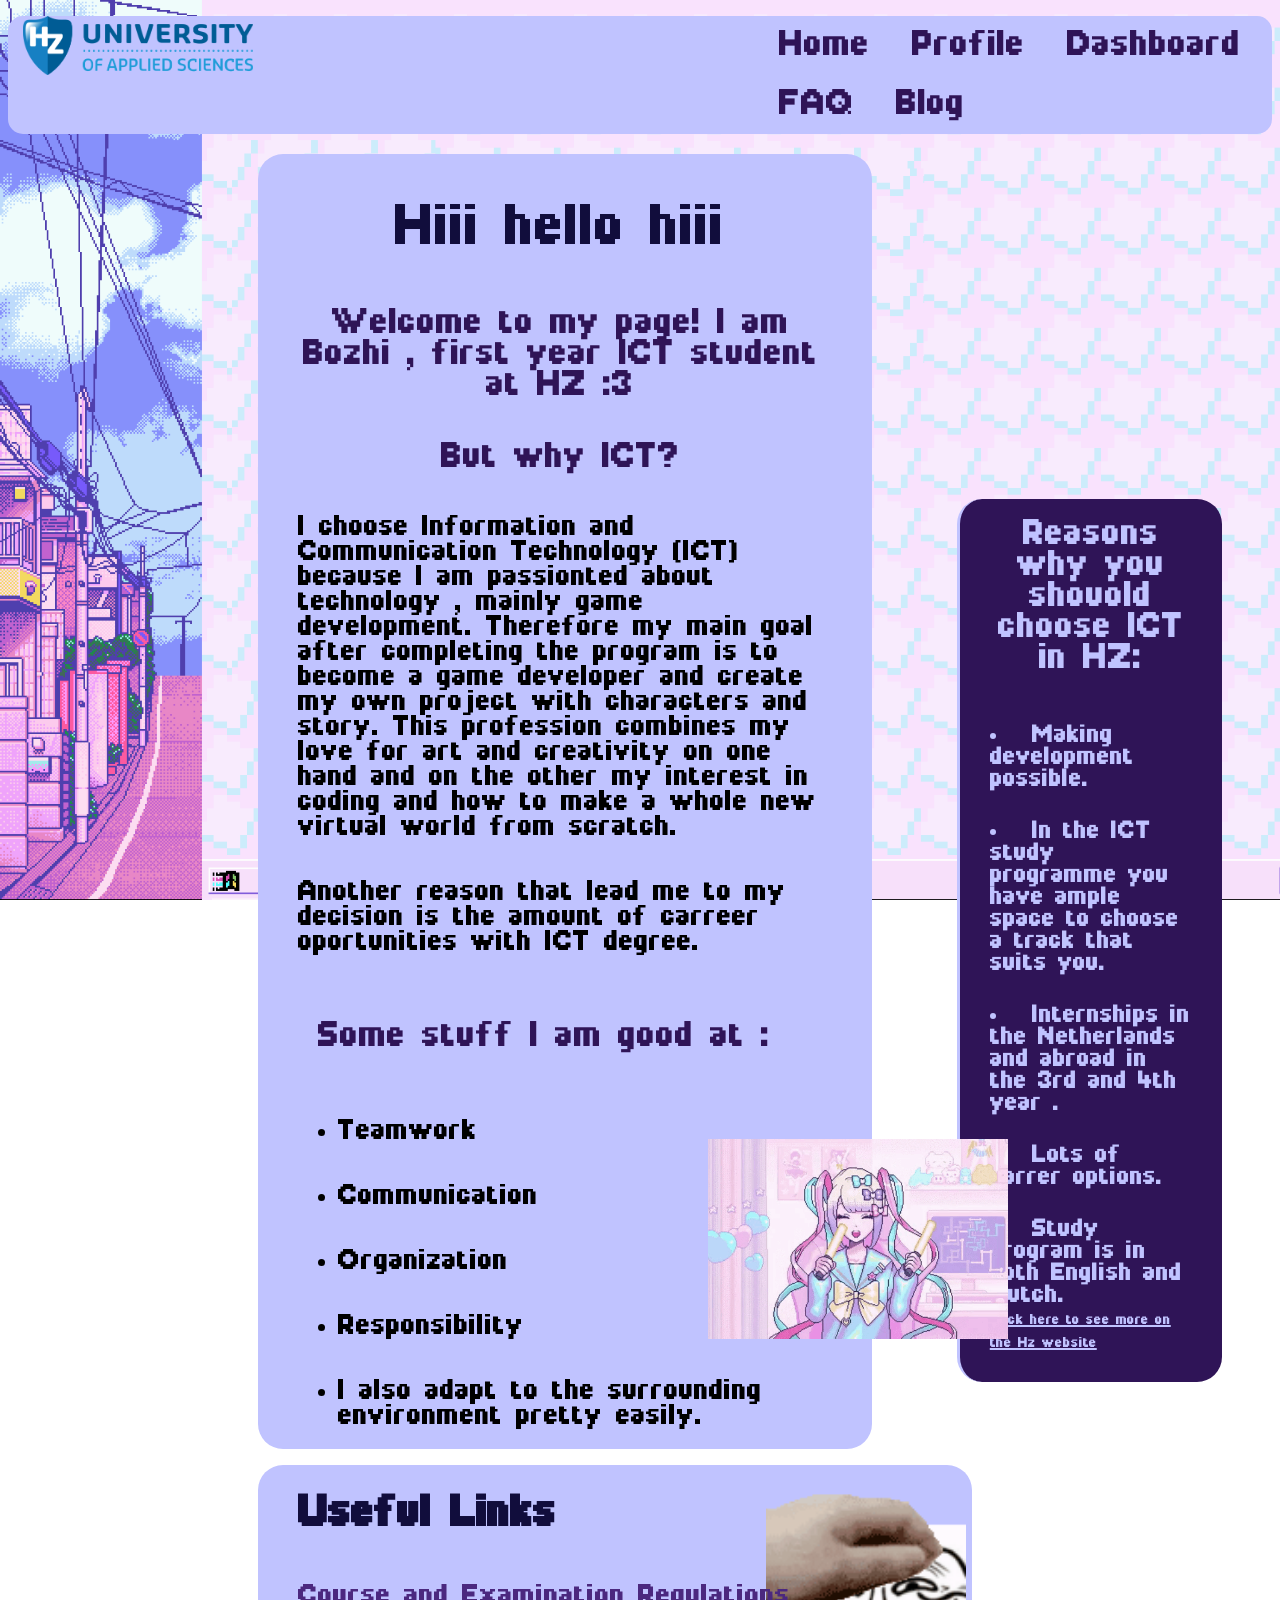
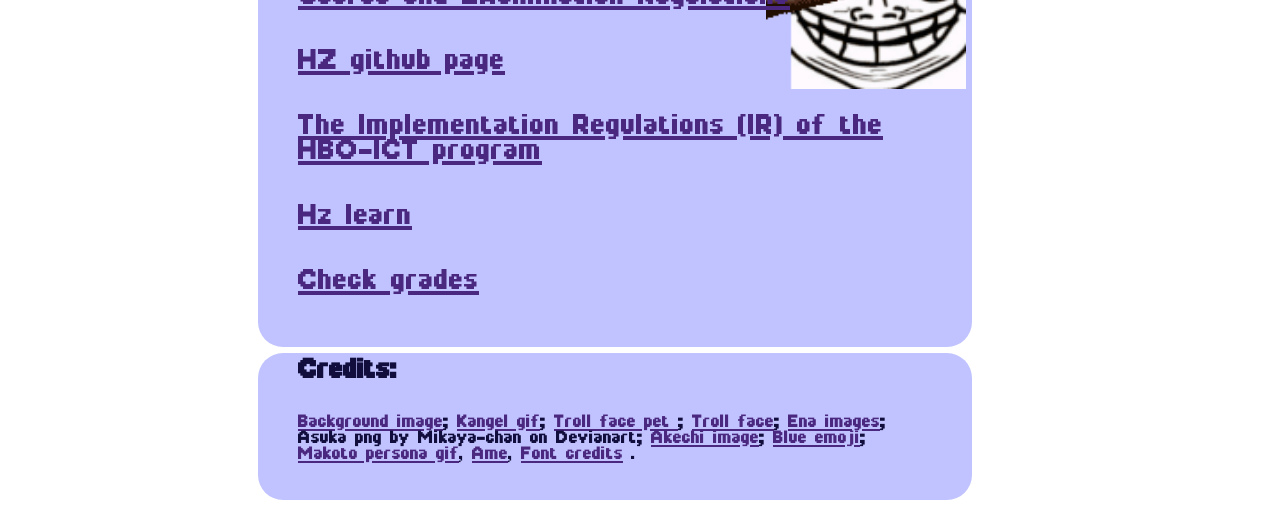
<file: index.html>
<!DOCTYPE html>
<html lang="en">

<head>
    <meta charset="UTF-8">
    <meta name="viewport" content="width=device-width, initial-scale=1.0">
    <title>Welcome</title>
    <link rel="stylesheet" href="css_files/style.css">
    <style>
        body {
             background-image: url(images/background.png);
            background-repeat: no-repeat;
            background-attachment: fixed;
            background-size: cover;
        }
    </style>
</head>

<header>
     <nav class="navbar">
        <ul class="menu">
            <li>
                <div class="logo">
                    <img src="images/hz-university-of-applied-sciences.png" width="230px" alt="HZ logo">
                </div>
            </li>
            <li><a href="index.html">Home</a></li>
            <li><a href="profile.html">Profile</a></li>
            <li><a href="dashboard.html">Dashboard</a></li>
            <li> <a href="faq.html">FAQ</a></li>
            <li><a href="blog.html">Blog</a></li>
        </ul>
    </header>
<body>
    <div class="info">
        <h1>Hiii hello hiii</h1>
        <h2>Welcome to my page! I am Bozhi , first year ICT student at HZ :3 </h2>
        <h2>But why ICT?</h2>
        <p>I choose Information and Communication Technology (ICT) because I am passionted about technology , mainly game development.
            Therefore my main goal after completing the program is to become a game developer and create my own project with characters and story.
            This profession combines my love for art and creativity on one hand and on the other my interest in coding and how to make a whole new virtual world from scratch.
        </p>
        <p>Another reason that lead me to my decision is the amount of carreer oportunities with ICT degree. </p>
        <h4>Some stuff I am good at :</h4>
        <ul class="skills">
            <li>Teamwork</li>
            <li>Communication</li>
            <li>Organization</li>
            <li>Responsibility</li>
            <li>I also adapt to the surrounding environment pretty easily.</li>
        </ul>
        </h2>
    </div>
    <footer class="ict">
        <h3>Reasons why you shouold choose ICT in HZ:</h3>
        <li>Making development possible.</li>
        <li>In the ICT study programme you have ample space to choose a track that suits you. </li>
        <li>Internships in the Netherlands and  abroad in the 3rd and 4th year .</li>
        <li>Lots of carrer options.</li>
        <li>Study program is in both English and Dutch.</li>
        <a href="https://hz.nl/en/study-programmes/it">Click here to see more on the Hz website</a>
       

    </footer>
      </div>
      <a class="troll" href="troll.html">
        <img src="images/troll-face-pet.gif" width="200px" height="200px" alt="Trollface">  
      </a>
      <div class="kangel">
        <img src="images/kangel.gif" width="300px" height="200px" alt="Kangel">
        </div>

      </body>
      <aside class="useful">
            <h2>Useful Links</h2>
            <p><a class=".links" href="https://oer.hz.nl/9b1081fb-c060-4091-bb2b-ae39ccf8456a" target="_blank">
                    Course and Examination Regulations</a>
            </p>
            <p><a href="https://github.com/HZ-HBO-ICT" target="_blank">HZ github page</a>
            </p>
            <p><a  href="https://oer.hz.nl/93eee6aa-2bc1-454c-a56a-f8b56c62ba9f"
                    target="_blank">The Implementation Regulations (IR) of the HBO-ICT program</a>
                </li>
            <p><a  href="https://learn.hz.nl/my/" target="_blank">Hz learn</a></li>
            <p><a  href="https://hz.osiris-student.nl/voortgang" target="_blank">Check
                    grades</a>
            </p>
        </aside>
        <footer class="credit">
            <h2>Credits:</h2>
            <p>
            <a href="https://whysoserious.jp/needy/en/">Background image</a>;
            <a href="https://tenor.com/view/needy-girl-overdose-needy-streamer-overload-kangel-penlight-cheering-gif-25746870">Kangel gif</a>;
            <a href="https://tenor.com/view/troll-face-pet-gif-20022379">Troll face pet </a>;
            <a href="https://tenor.com/view/troll-face-meme-gif-9230757576246399628">Troll face</a>;
            <a href="https://www.sega.com/">Ena images</a>;
            Asuka png by Mikaya-chan on Devianart;
            <a href="https://atlus.com/">Akechi image</a>;
            <a href="https://bluemoji.io/emoji/fountains-of-tears">Blue emoji</a>; 
            <a href="https://tenor.com/view/persona-5-five-royal-p5r-gif-10517532707493031533">Makoto persona gif</a>,
            <a href="https://tenor.com/view/kangel-needy-streamer-overload-om-gkawaii-angel-high-drugged-gif-24956464">Ame</a>, <a href="https://creativecommons.org/licenses/by-sa/4.0/deed.en">Font credits</a> .
            </div>
        </footer>

</html>
</file>
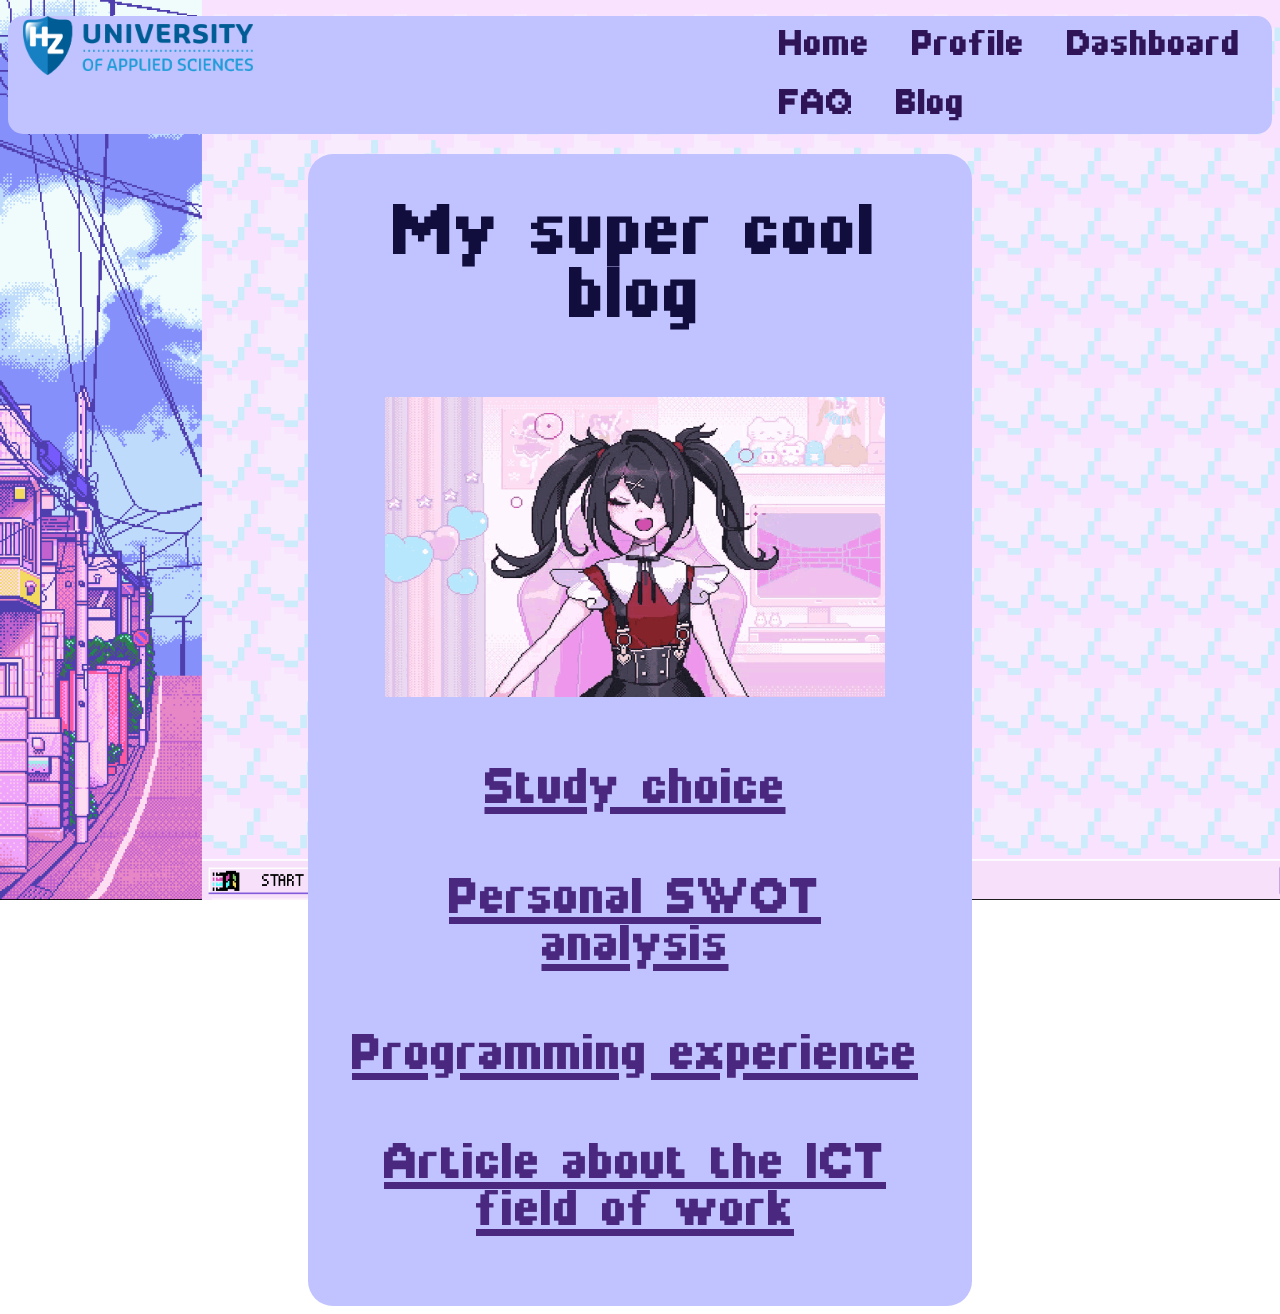
<file: blog.html>
<!DOCTYPE html>
<html lang="en">

<head>
    <meta charset="UTF-8">
    <meta name="viewport" content="width=device-width, initial-scale=1.0">
    <title>Blog</title>
    <link rel="stylesheet" href="css_files/blogstyle.css">
    <style>
        body {
            background-image: url(images/background.png);
            background-repeat: no-repeat;
            background-attachment: fixed;
            background-size: cover;
        }
    </style>
</head>
<header>
    <nav class="navbar">
        <ul class="menu">
            <li>
                <div class="logo">
                    <img src="images/hz-university-of-applied-sciences.png" width="230px" alt="HZ logo">
                </div>
            </li>
            <li><a href="index.html">Home</a></li>
            <li><a href="profile.html">Profile</a></li>
            <li><a href="dashboard.html">Dashboard</a></li>
            <li> <a href="faq.html">FAQ</a></li>
            <li><a href="blog.html">Blog</a></li>
        </ul>
</header>

</html>

<body>
    <div class="blog">
        <h1>My super cool blog </h1>
         <img src="images/ame.gif" width="500px" height="300px" alt="Ame gif">
        <section class="blogone">
            <article>
                <h2><a href="blog_post/studychoice.html">Study choice </a></h2>
            </article>
            <article>
                <h2><a href="blog_post/swot.html">Personal SWOT analysis </a></h2>
            </article>
            <article>
                <h2><a href="blog_post/programing.html">Programming experience</a></h2>
            </article>
            <article>
                <h2><a href="blog_post/article.html">Article about the ICT field of work</a></h2>
            </article>
        
            </section>
    </div>
</body>
</file>
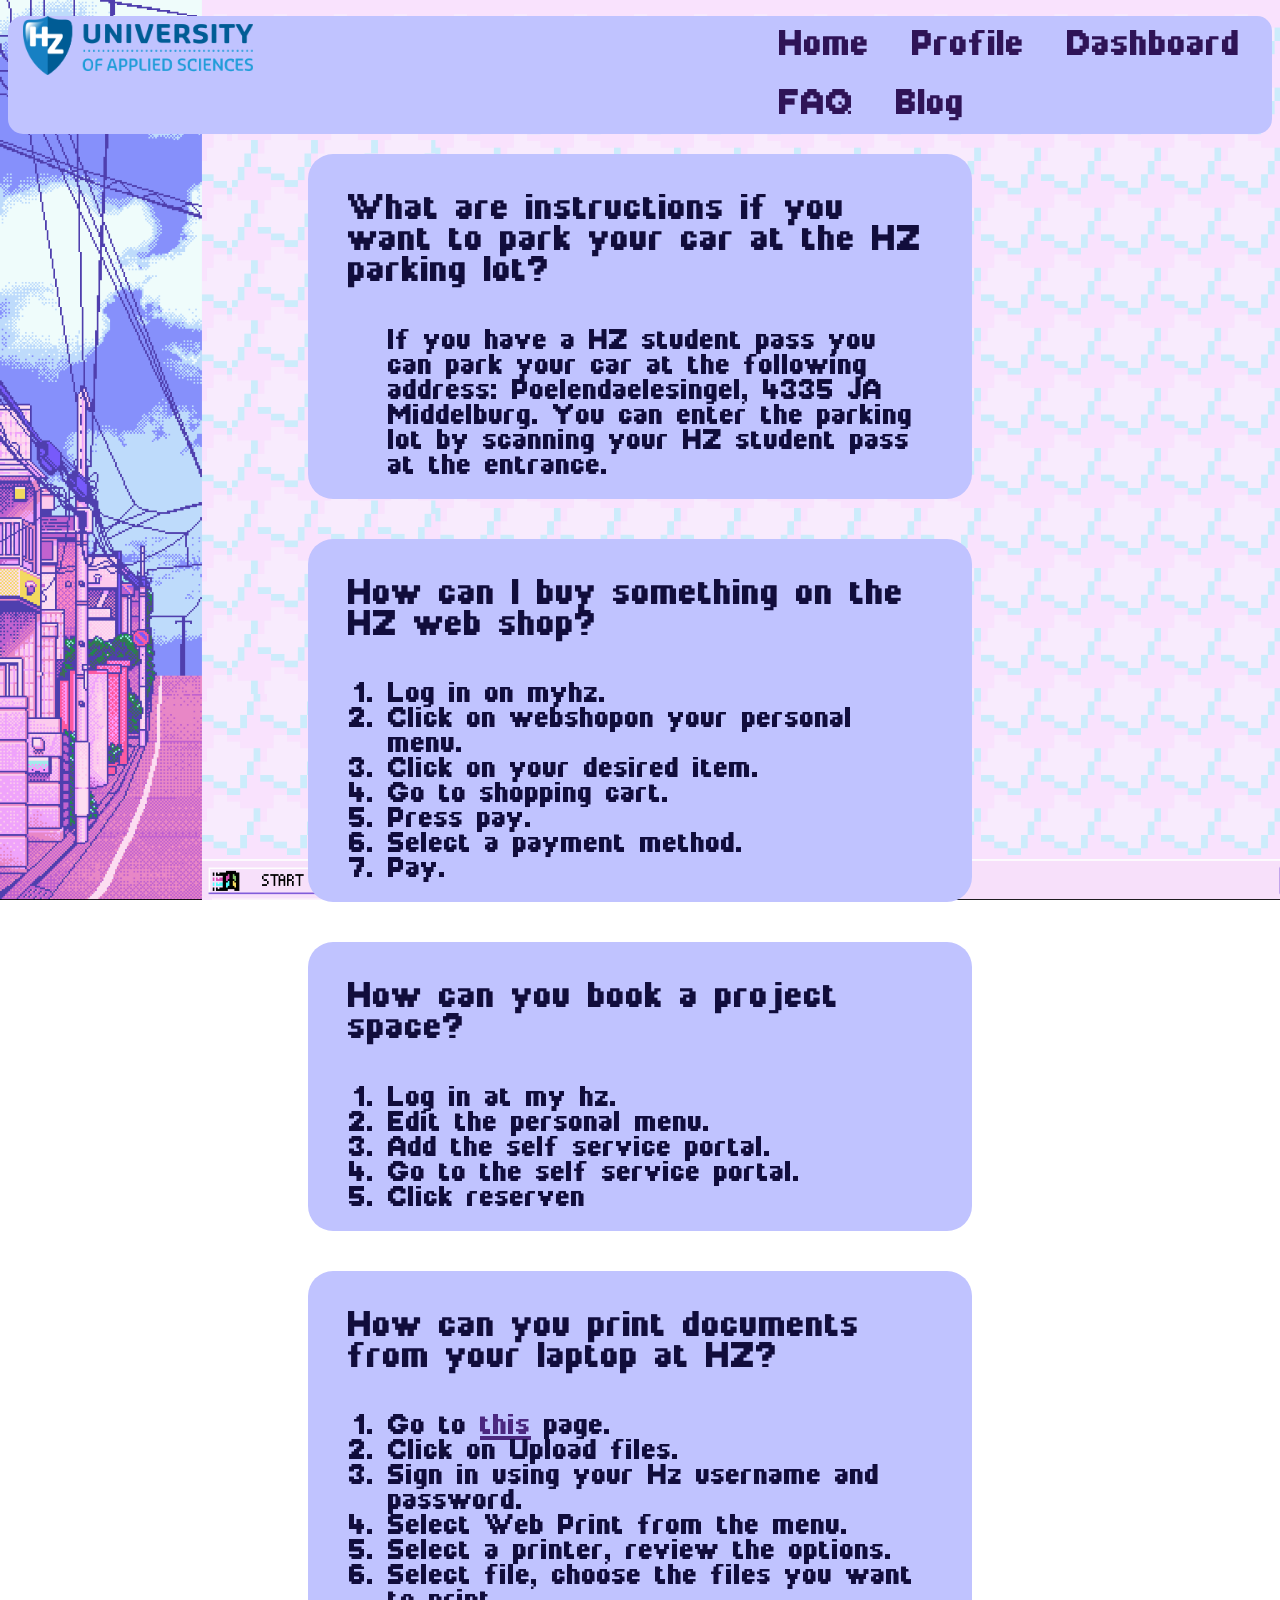
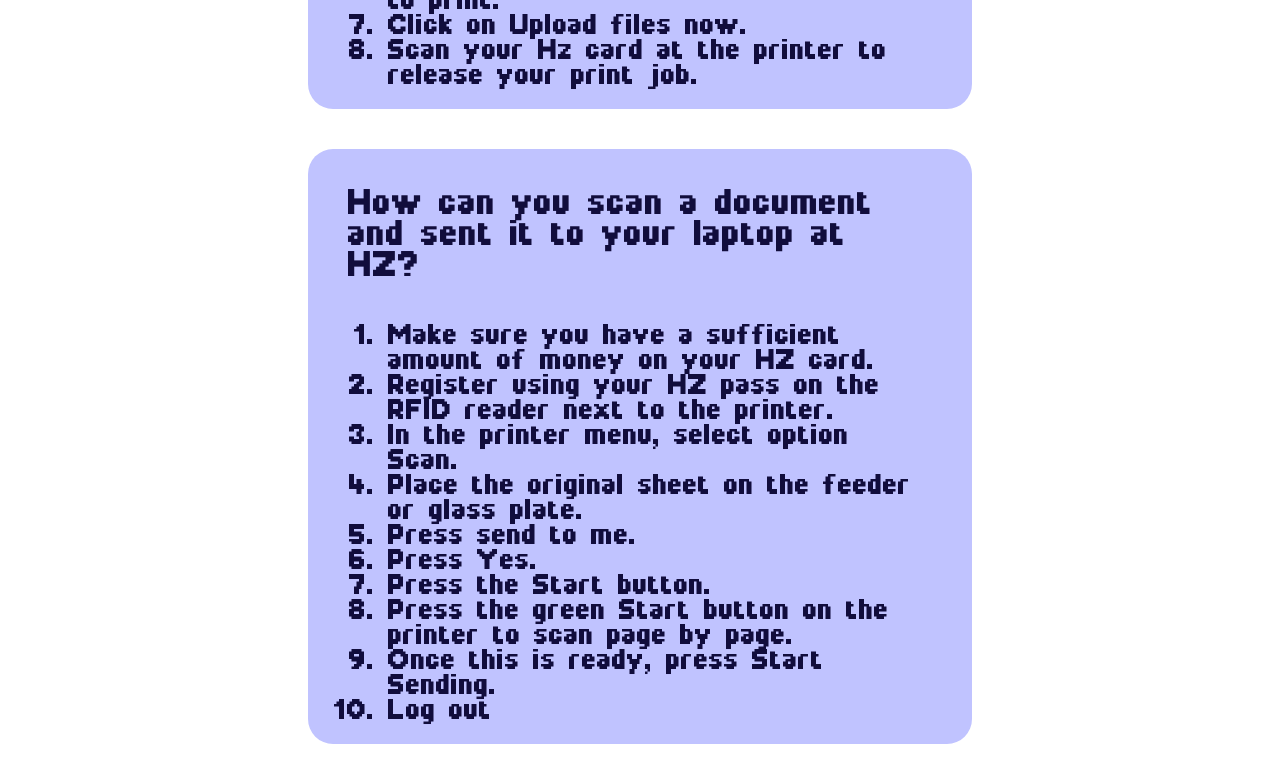
<file: faq.html>
<!DOCTYPE html>
<html lang="en">

<head>
    <meta charset="UTF-8">
    <meta name="viewport" content="width=device-width, initial-scale=1.0">
    <title>Faq</title>
    <link rel="stylesheet" href="css_files/style.css">
    <style>
        body {
            background-image: url(images/background.png);
            background-repeat: no-repeat;
            background-attachment: fixed;
            background-size: cover;
        }
    </style>
</head>
<header>
    <nav class="navbar">
        <ul class="menu">
            <li>
                <div class="logo">
                    <img src="images/hz-university-of-applied-sciences.png" width="230px" alt="Hz logo">
                </div>
            </li>
            <li><a href="index.html">Home</a></li>
            <li><a href="profile.html">Profile</a></li>
            <li><a href="dashboard.html">Dashboard</a></li>
            <li> <a href="faq.html">FAQ</a></li>
            <li><a href="blog.html">Blog</a></li>
            </div>
        </ul>


</header>

<body>
    </section>
    <!-- Question 1 -->
    <section class="faq">
        <h2 class="Question_Title">What are instructions if you want to park your car at the HZ parking lot?</h2>
        <ul >
            <li>If you have a HZ student pass you can park your car at the following address: Poelendaelesingel, 4335 JA Middelburg. You can enter the parking lot by scanning your HZ student pass at the entrance.</li>
        </ul>
    </section>
<section class="faq">
        <h2 class="Question_Title">How can I buy something on the HZ web shop?</h2>
        <ol >
            <li>Log in on myhz.</li>
            <li>Click on webshopon your personal menu.</li> 
            <li>Click on your desired item.</li> 
            <li>Go to shopping cart.</li> 
            <li>Press pay.</li> 
            <li>Select a payment method.</li>
            <li>Pay.</li>
        </ol>
    </section>
<!-- Question 3 -->
    <section class="faq">
        <h2 class="Question_Title">How can you book a project space?</h2>
        <ol >
            <li>Log in at my hz.</li>
            <li>Edit the personal menu.</li>
            <li>Add the self service portal.</li>
            <li>Go to the self service portal.</li>
            <li>Click reserven</li>
        </ol>
    </section>
<!-- Question 4 -->
    <section class="faq">
        <h2 class="Question_Title">How can you print documents from your laptop at HZ?</h2>
        <ol>
            <li>Go to <a href="https://hz.mynetpay.nl/Login">this</a> page.</li>
            <li>Click on Upload files.</li>
            <li>Sign in using your Hz username and password.</li>
            <li>Select Web Print from the menu.</li>
            <li>Select a printer, review the options.</li>
            <li>Select file, choose the files you want to print.</li>
            <li>Click on Upload files now.</li>
            <li>Scan your Hz card at the printer to release your print job.</li>
        </ol>
        
    </section>
    <!--Question 5-->
    <section class="faq">
        <h2 >How can you scan a document and sent it to your laptop at HZ?</h2>
        <ol>
            <li>Make sure you have a sufficient amount of money on your HZ card.</li>
            <li>Register using your HZ pass on the RFID reader next to the printer.</li>
            <li>In the printer menu, select option Scan.</li>
            <li>Place the original sheet on the feeder or glass plate.</li>
            <li>Press send to me.</li>
            <li>Press Yes.</li>
            <li>Press the Start button.</li>
            <li>Press the green Start button on the printer to scan page by page. </li>
            <li>Once this is ready, press Start Sending.</li>
            <li>Log out</li>
        </ol>

    </section>
</body>

</html>
</file>
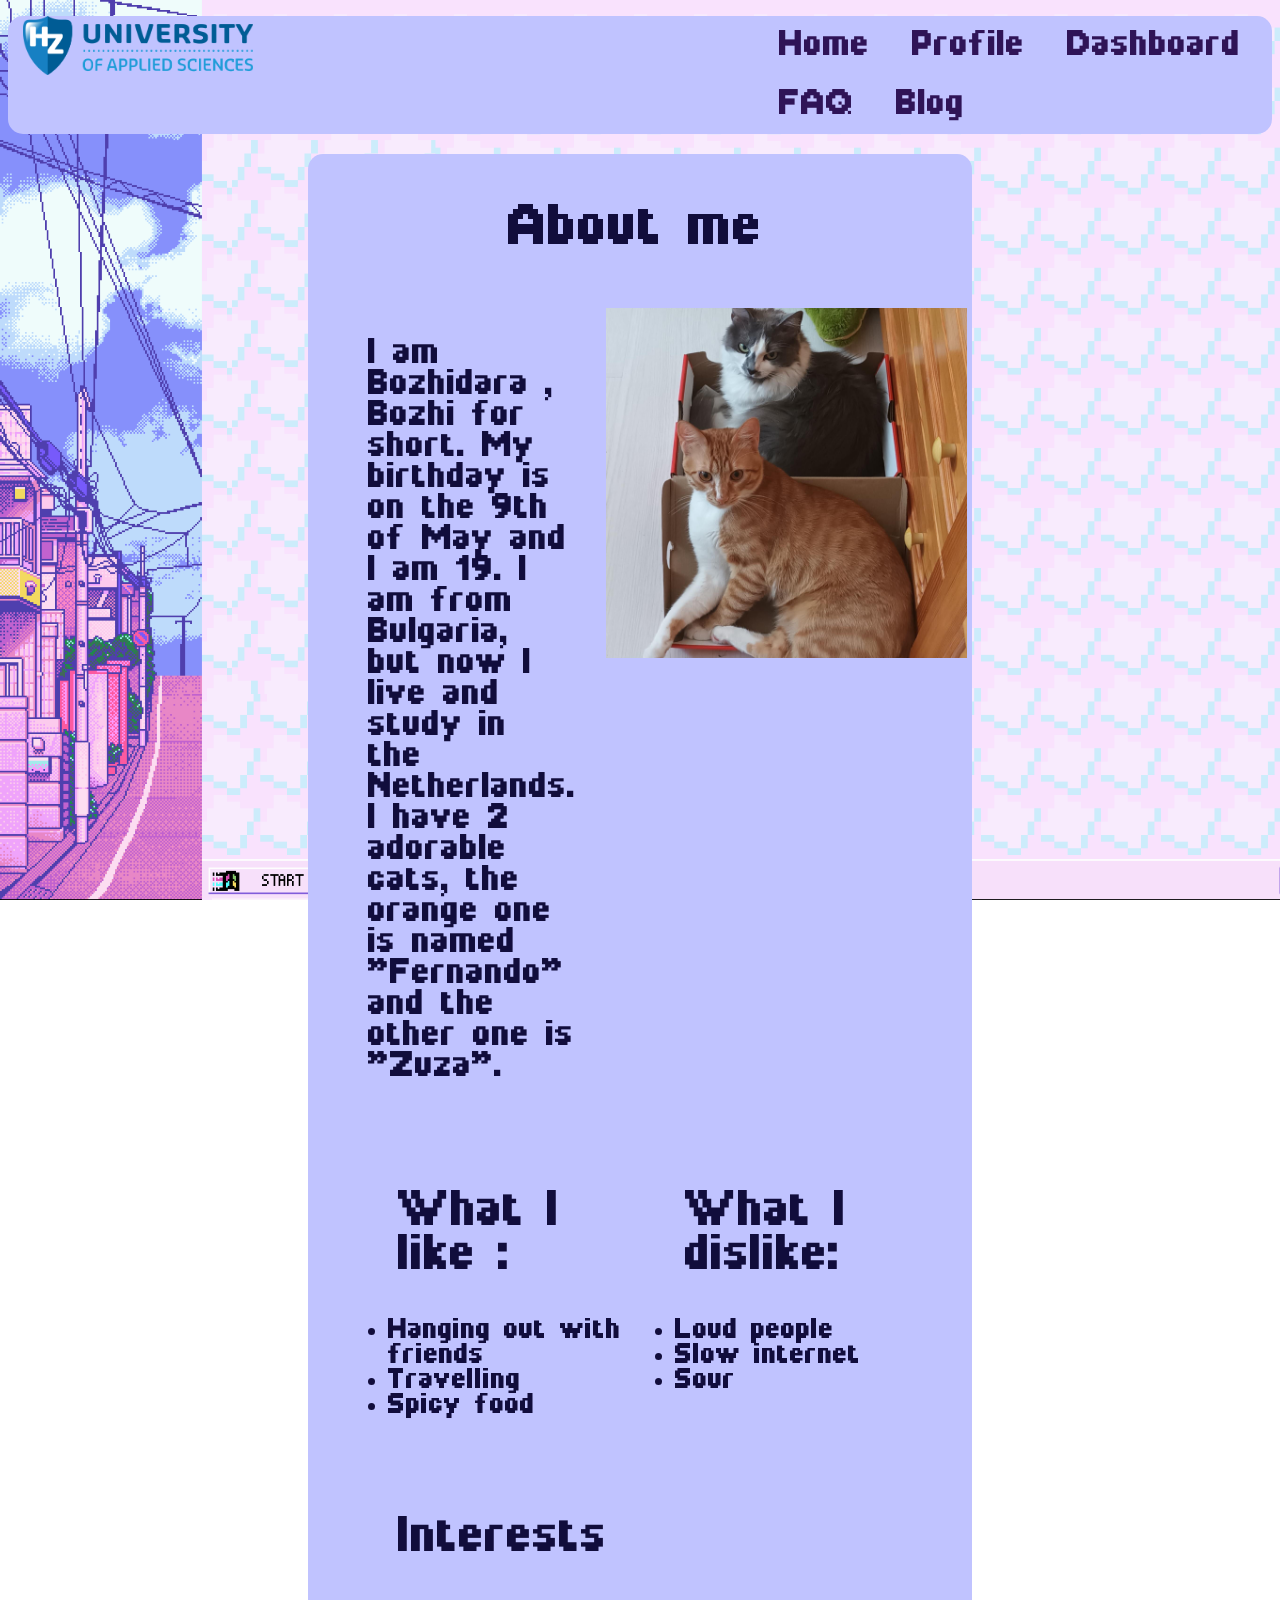
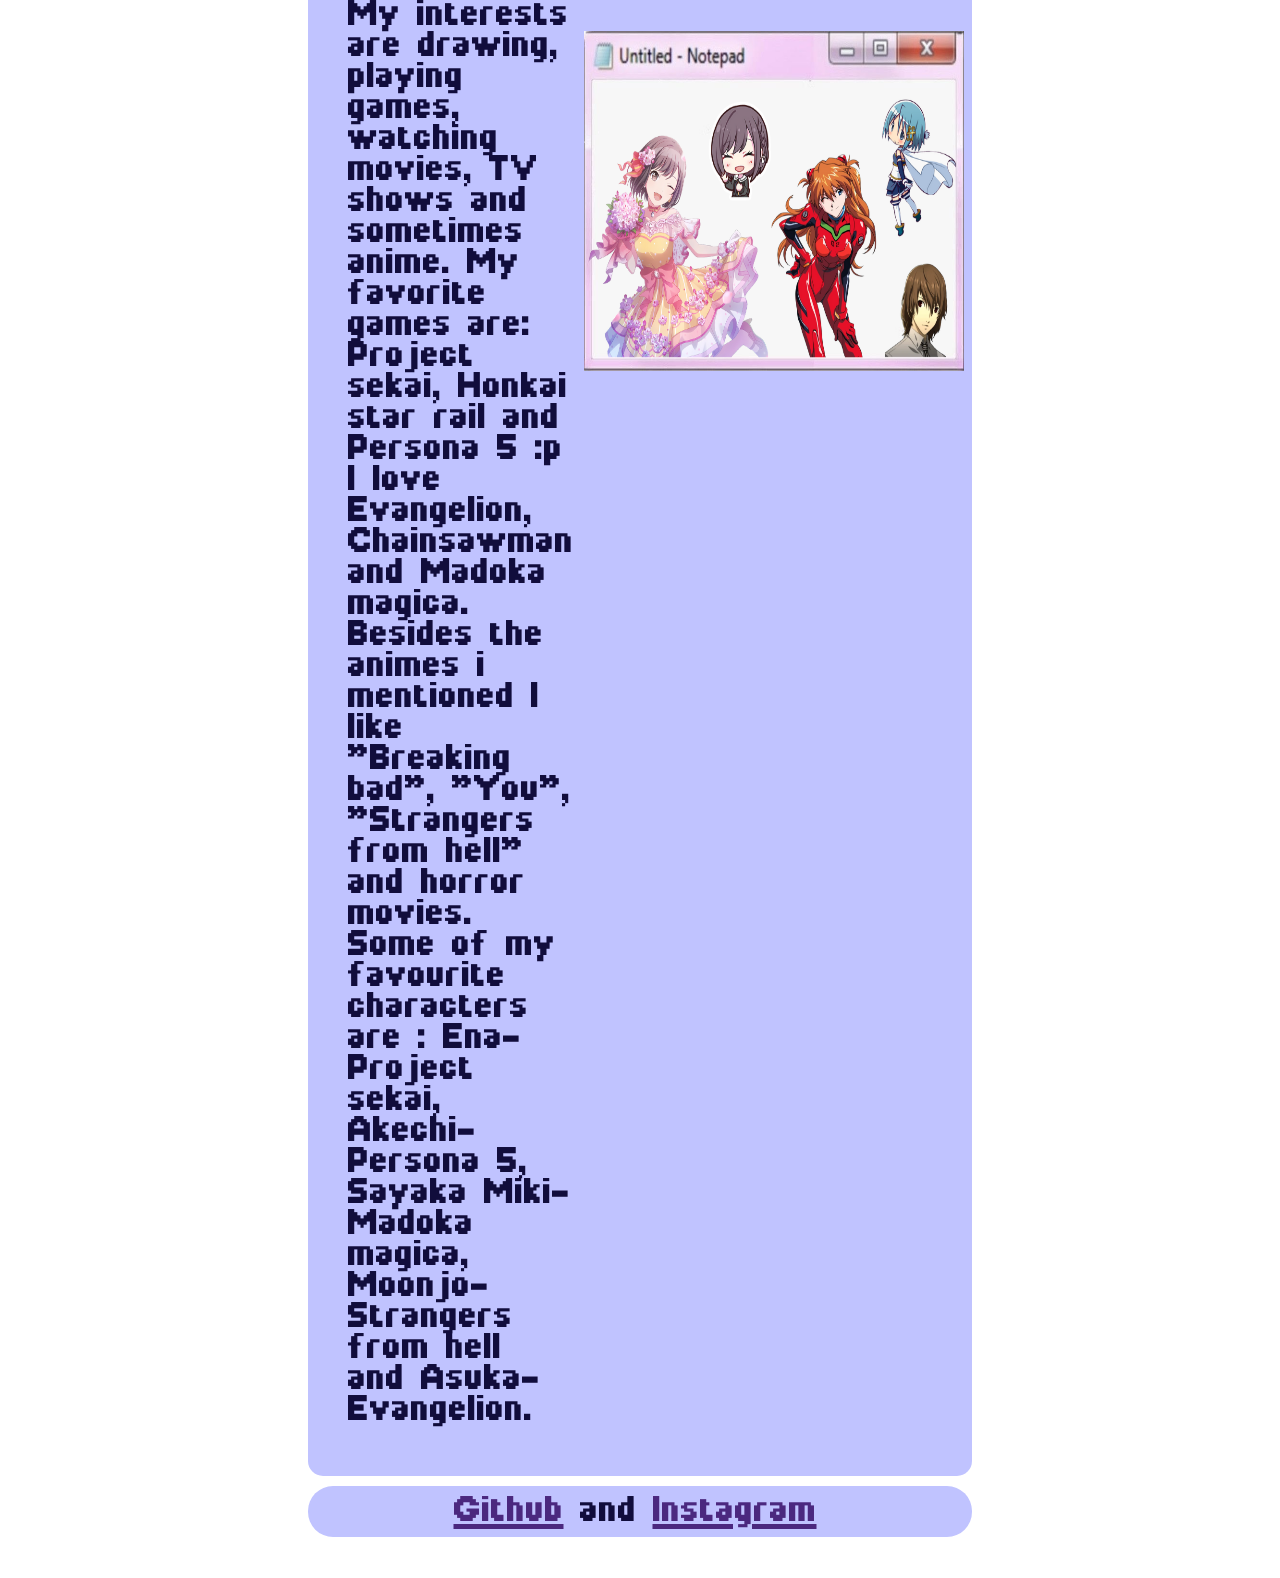
<file: profile.html>
<!DOCTYPE html>
<html lang="en">

<head>
    <meta charset="UTF-8">
    <meta name="viewport" content="width=device-width, initial-scale=1.0">
    <title>Profile</title>
    <link rel="stylesheet" href="css_files/styletwo.css">
    <style>
        body {
            background-image: url(images/background.png);
            background-repeat: no-repeat;
            background-attachment: fixed;
            background-size: cover;
        }
    </style>
</head>
<header>
    <nav class="navbar">
        <ul class="menu">
            <li>
                <div class="logo">
                    <img src="images/hz-university-of-applied-sciences.png" width="230px" alt="Hz logo">
                </div>
            </li>
            <li><a href="index.html">Home</a></li>
            <li><a href="profile.html">Profile</a></li>
            <li><a href="dashboard.html">Dashboard</a></li>
            <li> <a href="faq.html">FAQ</a></li>
            <li><a href="blog.html">Blog</a></li>
        </ul>
</header>

<body>
    <div class="about">
        <h1>About me</h1>
        <section class="aboutme">
            <p>I am Bozhidara , Bozhi for short.
                My birthday is on the 9th of May and I am 19.
                I am from Bulgaria, but now I live and study in the Netherlands.
                I have 2 adorable cats, the orange one is named "Fernando" and the other one is "Zuza". </p>
            <img src="images/zuzaandfernando.jpeg" height="350px" width="370px" alt="My cats">
        </section>
        <div class="row">
            <div class="column">
                <section class="like_dislike">
                    <h2>What I like :</h2>
                    <ul>
                        <li>Hanging out with friends</li>
                        <li>Travelling</li>
                        <li>Spicy food</li>
                    </ul>
            </div>
            <div class="column">
                    <h2>What I dislike:</h2>
                    <ul>
                    <li>Loud people</li>
                    <li>Slow internet</li>
                    <li>Sour</li>
                </ul>
                </section>
            </div>
        </div>
        <h2>Interests</h2>
        <section class="intr">
            <p>My interests are drawing, playing games, watching movies, TV shows and sometimes anime.
                My favorite games are: Project sekai, Honkai star rail and Persona 5 :p
                I love Evangelion, Chainsawman and Madoka magica.
                Besides the animes i mentioned I like "Breaking bad", "You", "Strangers from hell" and horror movies.
                Some of my favourite characters are : Ena-Project sekai, Akechi-Persona 5, Sayaka Miki-Madoka magica,
                Moonjo-Strangers from hell and Asuka-Evangelion.</p>
            <img class="character" src="images/interests.png" width="380px" height="340px" alt="characters">
    </div>
    <footer class="socials">
        <h2><a href="https://github.com/Boji233/Boji233.github.io">Github</a> and
        <a href="https://www.instagram.com/boji.jk/">Instagram</a></h2>
    </footer>




</body>

</html>
</file>
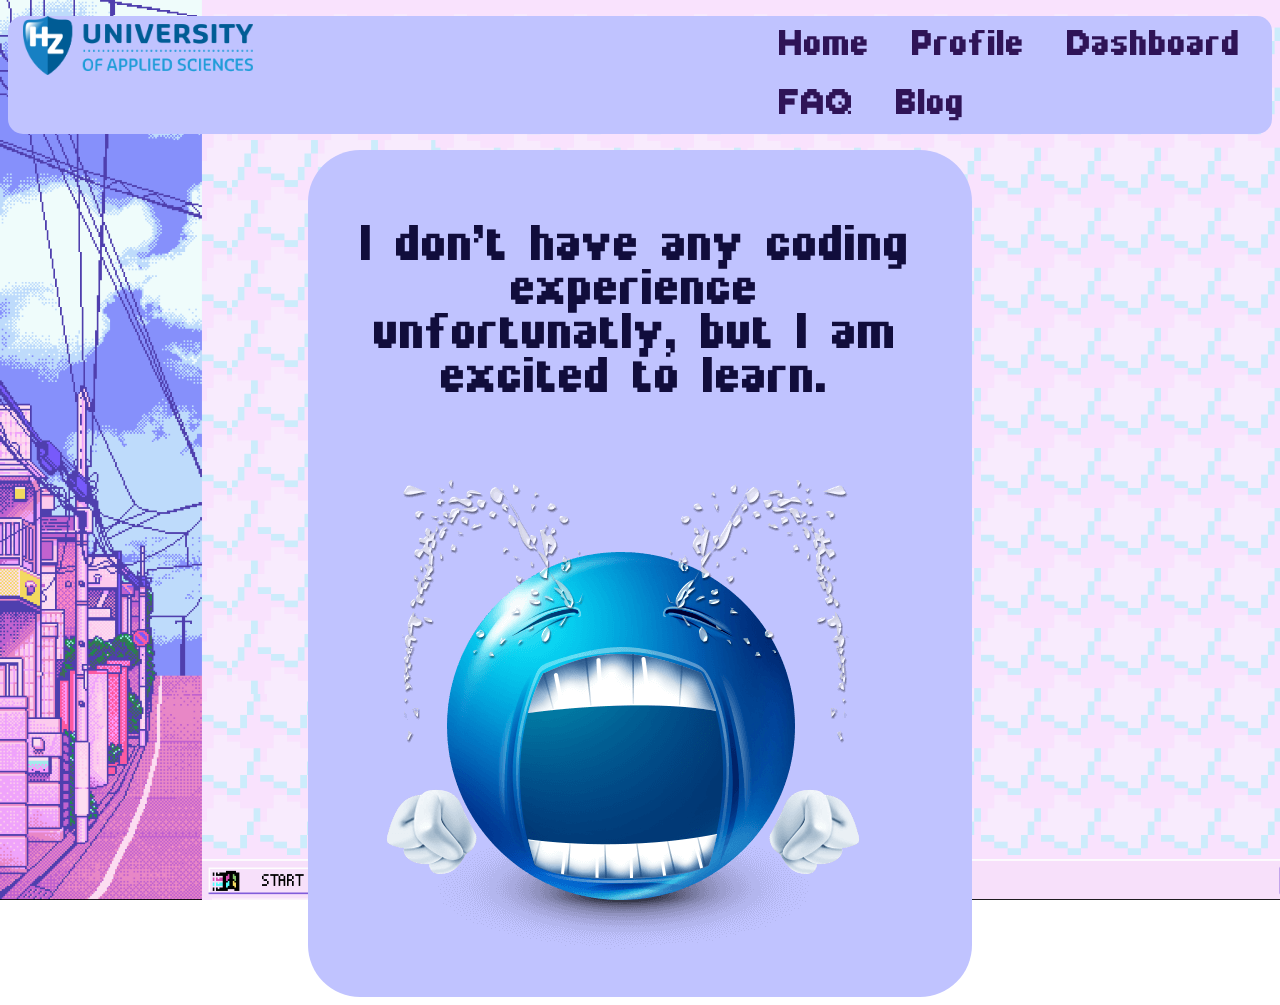
<file: programing.html>
<!DOCTYPE html>
<html lang="en">
<head>
    <meta charset="UTF-8">
    <meta name="viewport" content="width=device-width, initial-scale=1.0">
    <title>Document</title>
     <link rel="stylesheet" href="assets/blogstyle.css">
    <style>
        body {
            background-image: url(Screenshot\ 2025-09-04\ 111805.png);
            background-repeat: no-repeat;
            background-attachment: fixed;
            background-size: cover;
        }
    </style>
</head>
<header>
    <nav class="navbar">
        <ul class="menu">
            <li>
                <div class="logo">
                    <img src="images/hz-university-of-applied-sciences.png" width="230px">
                </div>
            </li>
            <li><a href="index.html">Home</a></li>
            <li><a href="profile.html">Profile</a></li>
            <li><a href="dashboard.html">Dashboard</a></li>
            <li> <a href="faq.html">FAQ</a></li>
            <li><a href="blog.html">Blog</a></li>
        </ul>
</header>
<body>
    <div class="coding">
    <p>I don't have any coding experience unfortunatly, but I am excited to learn.</p>
    <img src="images/66b3e688ccde70cabd67e8ec_68.png">
    </div>
</body>
</html>
</file>
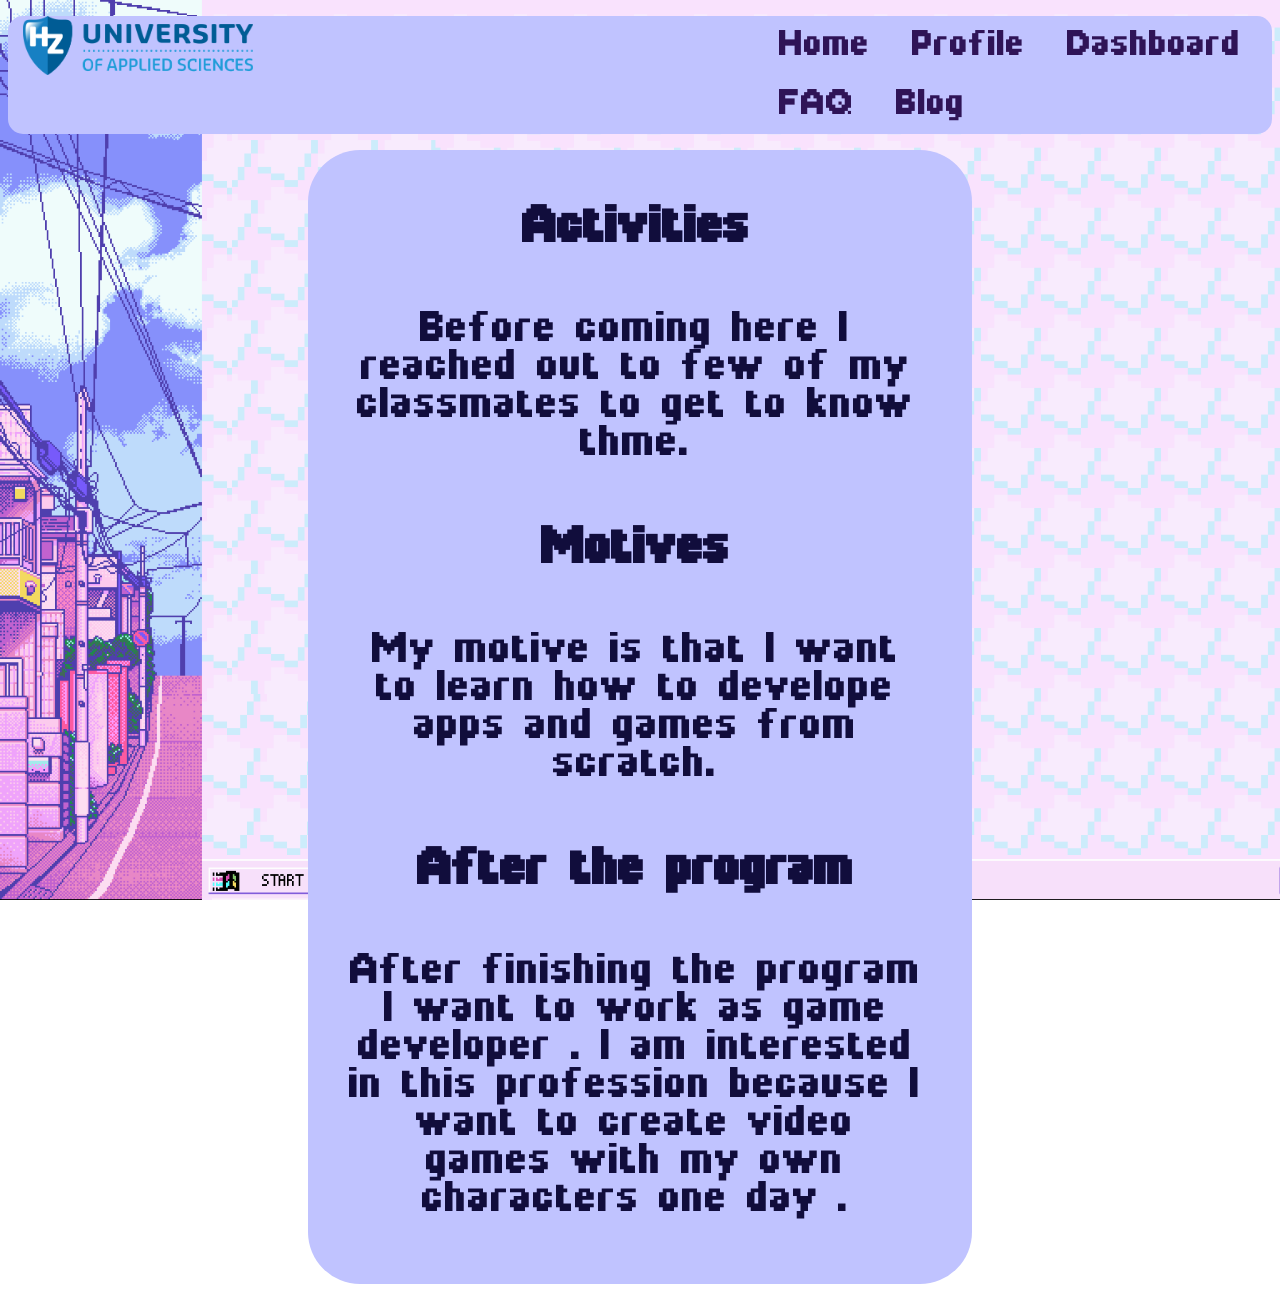
<file: studychoice.html>
<!DOCTYPE html>
<html lang="en">

<head>
    <meta charset="UTF-8">
    <meta name="viewport" content="width=device-width, initial-scale=1.0">
    <title>Document</title>
    <link rel="stylesheet" href="assets/blogstyle.css">
    <style>
        body {
            background-image: url(Screenshot\ 2025-09-04\ 111805.png);
            background-repeat: no-repeat;
            background-attachment: fixed;
            background-size: cover;
        }
    </style>
</head>
<header>
    <nav class="navbar">
        <ul class="menu">
            <li>
                <div class="logo">
                    <img src="images/hz-university-of-applied-sciences.png" width="230px">
                </div>
            </li>
            <li><a href="index.html">Home</a></li>
            <li><a href="profile.html">Profile</a></li>
            <li><a href="dashboard.html">Dashboard</a></li>
            <li> <a href="faq.html">FAQ</a></li>
            <li><a href="blog.html">Blog</a></li>
        </ul>
</header>

<body>
    <div class="choice">
        <h1>Activities</h1>
        <p>Before coming here I reached out to few of my classmates to get to know thme.</p>
        <h2>Motives</h2>
        <p>My motive is that I want to learn how to develope apps and games from scratch.</p>
        <h2>After the program</h2>
        <p>After finishing the program I want to work as game developer . I am interested in this profession because I
            want to create video games with my own characters one day .</p>
    </div>
</body>

</html>
</file>
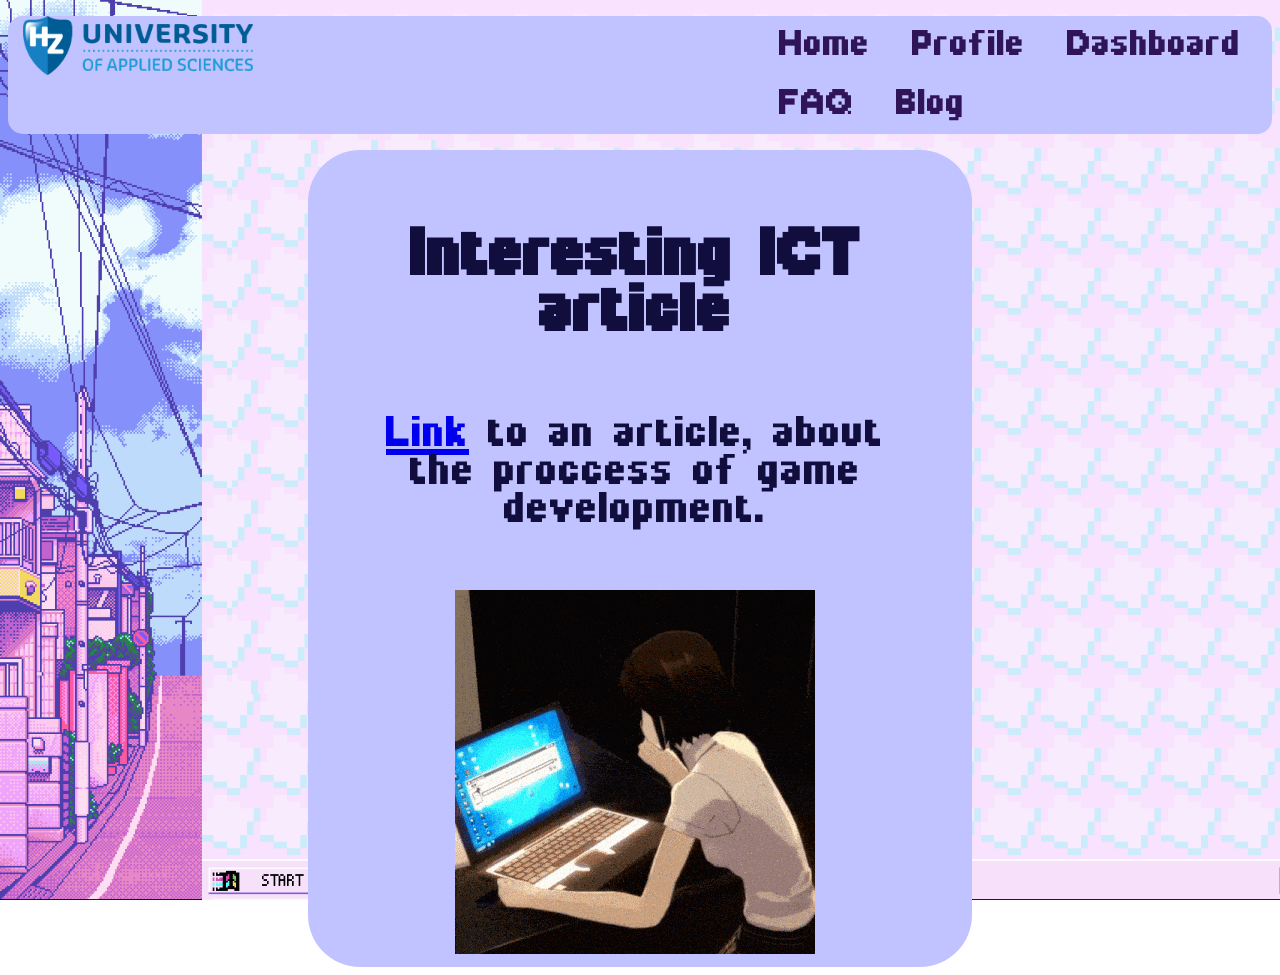
<file: blog_post/article.html>
<!DOCTYPE html>
<html lang="en">
<head>
    <meta charset="UTF-8">
    <meta name="viewport" content="width=device-width, initial-scale=1.0">
    <title>Article</title>
     <link rel="stylesheet" href="../css_files/style.css">
    <style>
        body {
            background-image: url(../images/background.png);
            background-repeat: no-repeat;
            background-attachment: fixed;
            background-size: cover;
        }
    </style>
</head>
<header>
    <nav class="navbar">
        <ul class="menu">
            <li>
                <div class="logo">
                    <img src="../images/hz-university-of-applied-sciences.png" width="230px">
                </div>
            </li>
            <li><a href="../index.html">Home</a></li>
            <li><a href="../profile.html">Profile</a></li>
            <li><a href="../dashboard.html">Dashboard</a></li>
            <li> <a href="../faq.html">FAQ</a></li>
            <li><a href="../blog.html">Blog</a></li>
        </ul>
</header>
<body >
<div class="education">
    <h2>Interesting ICT article</h2>
    <p><a href="https://www.cgspectrum.com/blog/game-development-process">Link</a> to an article, about the proccess of game development. </p>
    <img src="../images/persona-5.gif" alt="Makoto persona5 gif">
    </div>
</body>
</html>
</file>
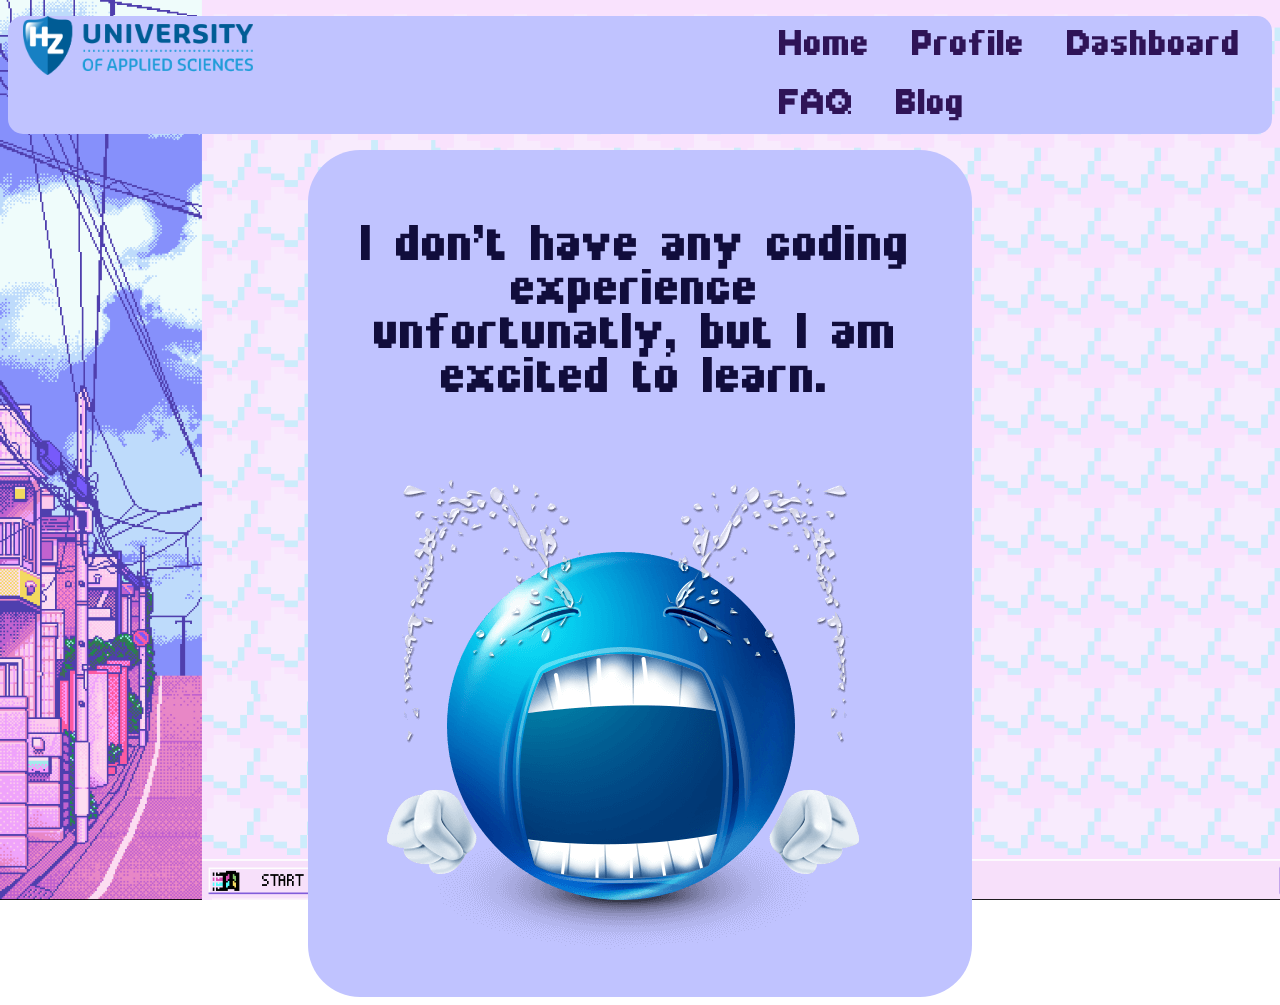
<file: blog_post/programing.html>
<!DOCTYPE html>
<html lang="en">
<head>
    <meta charset="UTF-8">
    <meta name="viewport" content="width=device-width, initial-scale=1.0">
    <title>Programing</title>
     <link rel="stylesheet" href="../css_files/blogstyle.css">
    <style>
        body {
            background-image: url(../images/background.png);
            background-repeat: no-repeat;
            background-attachment: fixed;
            background-size: cover;
        }
    </style>
</head>
<header>
    <nav class="navbar">
        <ul class="menu">
            <li>
                <div class="logo">
                    <img src="../images/hz-university-of-applied-sciences.png" width="230px" alt = "Hz logo">
                </div>
            </li>
            <li><a href="../index.html">Home</a></li>
            <li><a href="../profile.html">Profile</a></li>
            <li><a href="../dashboard.html">Dashboard</a></li>
            <li> <a href="../faq.html">FAQ</a></li>
            <li><a href="../blog.html">Blog</a></li>
        </ul>
</header>
<body>
    <div class="coding">
    <p>I don't have any coding experience unfortunatly, but I am excited to learn.</p>
    <img src="../images/crying.png" alt = "Crying emoji">
    </div>
</body>
</html>
</file>
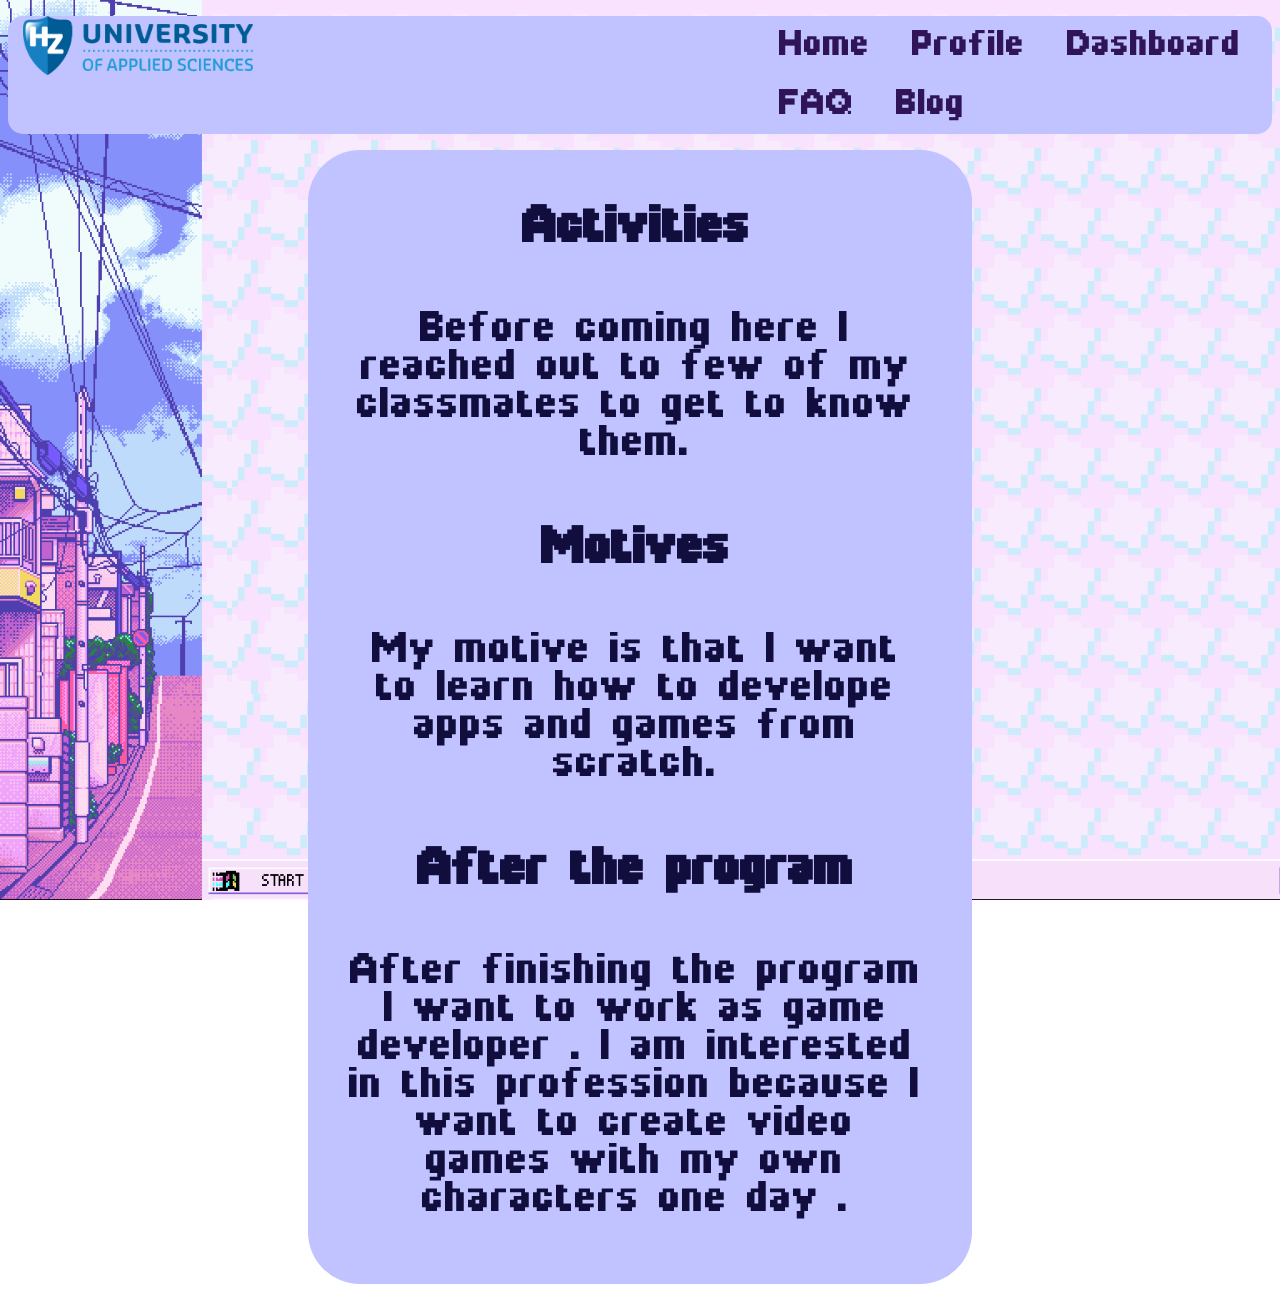
<file: blog_post/studychoice.html>
<!DOCTYPE html>
<html lang="en">

<head>
    <meta charset="UTF-8">
    <meta name="viewport" content="width=device-width, initial-scale=1.0">
    <title>Study choice</title>
    <link rel="stylesheet" href="../css_files/blogstyle.css">
    <style>
        body {
            background-image: url(../images/background.png);
            background-repeat: no-repeat;
            background-attachment: fixed;
            background-size: cover;
        }
    </style>
</head>
<header>
    <nav class="navbar">
        <ul class="menu">
            <li>
                <div class="logo">
                    <img src="../images/hz-university-of-applied-sciences.png" width="230px" alt = "Hz logo">
                </div>
            </li>
            <li><a href="../index.html">Home</a></li>
            <li><a href="../profile.html">Profile</a></li>
            <li><a href="../dashboard.html">Dashboard</a></li>
            <li> <a href="../faq.html">FAQ</a></li>
            <li><a href="../blog.html">Blog</a></li>
        </ul>
</header>

<body>
    <div class="choice">
        <h1>Activities</h1>
        <p>Before coming here I reached out to few of my classmates to get to know them.</p>
        <h2>Motives</h2>
        <p>My motive is that I want to learn how to develope apps and games from scratch.</p>
        <h2>After the program</h2>
        <p>After finishing the program I want to work as game developer . I am interested in this profession because I
            want to create video games with my own characters one day .</p>
    </div>
</body>

</html>
</file>
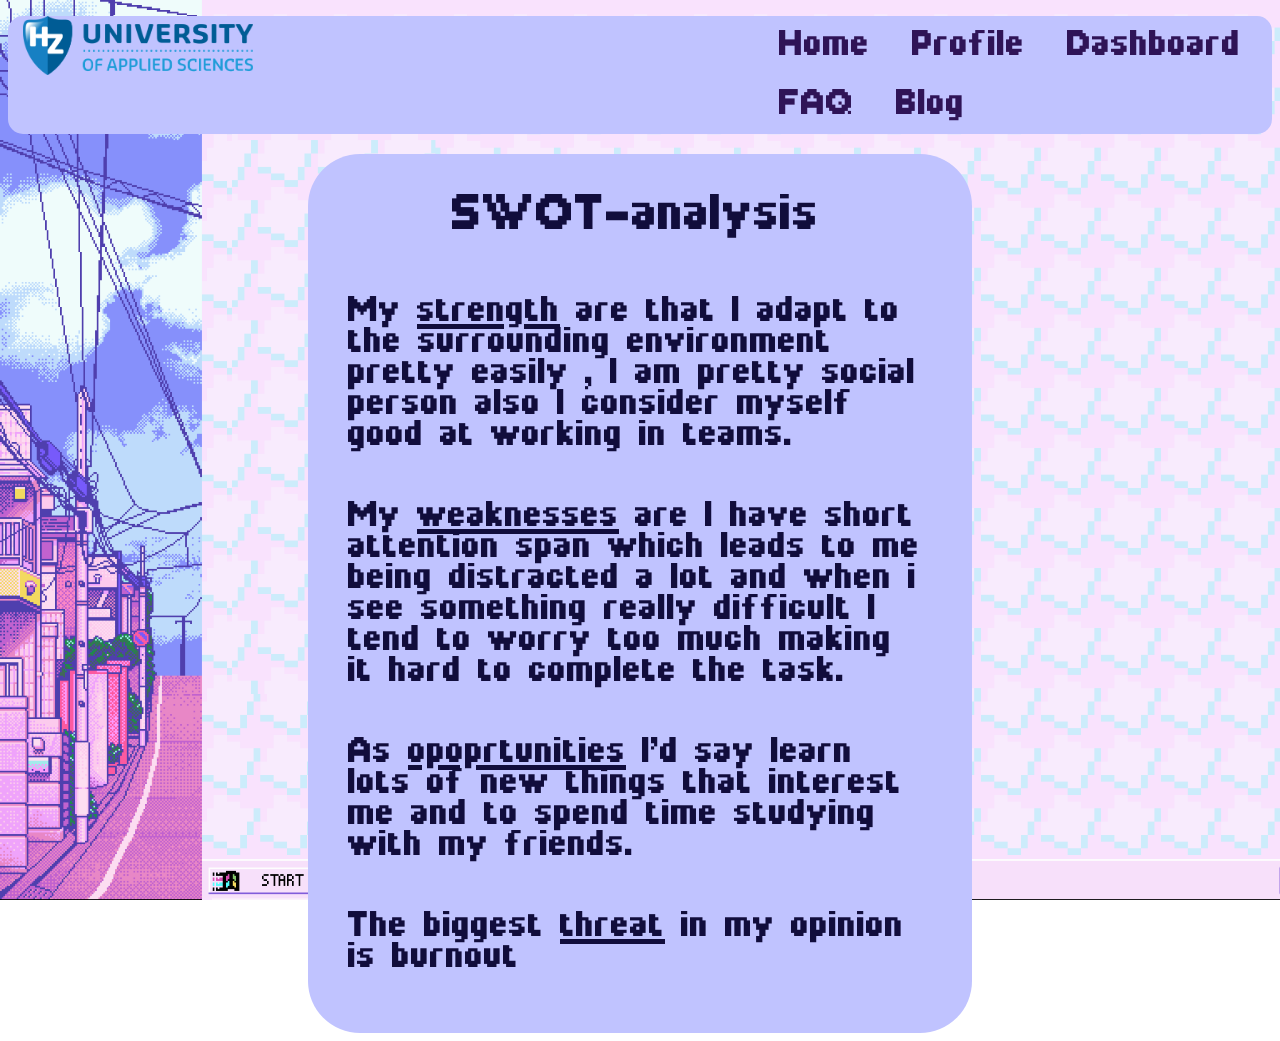
<file: blog_post/swot.html>
<!DOCTYPE html>
<html lang="en">

<head>
    <meta charset="UTF-8">
    <meta name="viewport" content="width=device-width, initial-scale=1.0">
    <title>Swot</title>
    <link rel="stylesheet" href="../css_files/blogstyle.css">
    <style>
        body {
            background-image: url(../images/background.png);
            background-repeat: no-repeat;
            background-attachment: fixed;
            background-size: cover;
        }
    </style>
</head>
<header>
    <nav class="navbar">
        <ul class="menu">
            <li>
                <div class="logo">
                    <img src="../images/hz-university-of-applied-sciences.png" width="230px" alt="Hz logo">
                </div>
            </li>
            <li><a href="../index.html">Home</a></li>
            <li><a href="../profile.html">Profile</a></li>
            <li><a href="../dashboard.html">Dashboard</a></li>
            <li> <a href="../faq.html">FAQ</a></li>
            <li><a href="../blog.html">Blog</a></li>
        </ul>
</header>

<body>
    <div class="swot">
        <h2>SWOT-analysis</h2>
        <p>My <u>strength</u> are that I adapt to the surrounding environment pretty easily , I am pretty social person also I
            consider myself good at working in teams. </p>
        <p>My <u>weaknesses</u> are I have short attention span which leads to me being distracted a lot and when i see
            something really difficult I tend to worry too much making it hard to complete the task.</p>
        <p>As <u>opoprtunities</u> I'd say learn lots of new things that interest me and to spend time studying with my
            friends.</p>
        <p>The biggest <u>threat</u> in my opinion is burnout</p>
    </div>

</body>

</html>
</file>
<file: css_files/style.css>
.menu {
  list-style-type: none;
  overflow: hidden;
  background-color: rgb(192, 195, 255);
    font-family: 'sans-serif';
    padding-right: 5px;
    padding-left: 5px;
    border-radius: 15px; 
}

.menu li {
  float: left;
  margin-left: 10px;
}
.logo{
    margin-right: 500px;
}
.menu li a {
  display: block;
  color:rgb(47, 20, 87);
  text-align: center;
  padding: 14px 16px;
  text-decoration: none;
  font-weight: lighter;
  font-size:50px;
  font-family: Coolfont;
}
@font-face {
  font-family: Coolfont;
  src: url(rct2.otf);
}

.menu li a:hover {
  background-color: rgb(200, 166, 251);
}
/* end of menu  */
.ict{
  width: 16%;
  padding: 30px;
  float: right;
  margin-right: 50px;
  background-color: rgb(47, 20, 87);
  border-left: 3px solid rgb(192, 195, 255);
  border-radius: 25px;
 color: rgb(192, 195, 255);
 font-size: 20px;
 margin-top: -990px;
}
.ict li {
   font-family: Coolfont;
   font-size: 35px;
   font-weight: lighter;
   margin-top: 30px;
}
.ict h3{
  font-size: 50px;
  text-align: center;
  margin-top: -10px;
  font-weight: lighter;
  font-family: Coolfont;
}
.ict a{
  font-family: Coolfont;
  color: rgb(192, 195, 255);
  padding-bottom: 1%;
}
/* ict is the content of the aside menu related to hz ict program  */
/* Some intorduction and why I decided to study ICT*/
.info{
  background-color: rgb(192, 195, 255);
  border-radius: 25px;
  margin-right: 400px;
  margin-left: 250px;
  font-size: 40px;
  font-family: Coolfont;
  padding-left: 40px;
  padding-right: 50px;
}
.info h1{
  text-align: center;
  font-size: 80px;
  font-family: Coolfont;
  margin-top: 20px;
  padding-top: 50px;
  font-weight: lighter;
   color:rgb(17, 13, 60);

}
.info h2{
  text-align: center;
  font-size: 50px;
  color:rgb(47, 20, 87);
  font-family: Coolfont;
  font-weight: lighter;
}
.info h4{
  text-align: left;
  font-size: 50px;
  margin-left: 20px;
  font-family: Coolfont;
  color:rgb(47, 20, 87);
  font-weight: lighter;
}
/* Soft skills  */
.skills li{
  margin-top: 20px;
  padding-bottom: 20px;
}
/* Gifts */
.kangel{
   display: flex;
    margin-left: 700px;
    margin-top: -550px;
}
.troll{
 display: flex;
 margin-left: 60%;
}
.credit h2{
  margin-top: 1%;
  padding-top: 1%;
}
.credit {
  background-color: rgb(192, 195, 255);
  border-radius: 25px;
  margin-right: 300px;
  margin-left: 250px;
  font-size: 25px;
  font-family: Coolfont;
  padding-left: 40px;
  padding-right: 50px;
  font-weight: lighter;
  color:rgb(17, 13, 60);
  padding-bottom: 1%;
}
.credit a{
  font-family: Coolfont;
  font-weight: lighter;
  color:rgb(75, 40, 127);
  font-size: 25px;

}
/* The 5 required links  */
.useful{
background-color: rgb(192, 195, 255);
  border-radius: 25px;
  margin-right: 300px;
  margin-left: 250px;
  font-size: 40px;
  font-family: Coolfont;
  padding-left: 40px;
  padding-right: 50px;
  font-weight: lighter;
  color:rgb(17, 13, 60);
  margin-top: 10%;
  padding-bottom: 1%;
}
.useful h2{
  padding-top: 5%;
}
.useful a{
  font-family: Coolfont;
  font-weight: lighter;
  color:rgb(75, 40, 127);
  font-size: 40px;
}

/* End of index css */
.faq{
   background-color: rgb(192, 195, 255);
  border-radius: 25px;
  margin-right: 300px;
  margin-left: 300px;
  font-size: 40px;
  font-family: Coolfont;
  padding-left: 40px;
  padding-right: 50px;
  font-weight: lighter;
  color:rgb(17, 13, 60);
}
.faq ol{
  margin-top: 20px;
  padding-bottom: 20px;
}
.faq h2{
  font-size: 50px;
  font-family: Coolfont;
  margin-top: 20px;
  padding-top: 40px;
  font-weight: lighter;
   color:rgb(17, 13, 60);

}
.faq ul{
  list-style-type: none;
   margin-top: 20px;
  padding-bottom: 20px;
}
.faq a{
  color: rgb(75, 40, 127)
}
/* The dashboard  */
table{
  font-family: Coolfont;
  border-collapse: collapse;
  width: 100%;
  background-color: rgb(192, 195, 255);
  font-size: 30px;
  margin-top: 3%;
}
td, th{
  color:rgb(17, 13, 60);
  border: 2px solid  rgb(17, 13, 60);
  text-align: left;
  padding: 8px;
}
/* Self explandatory  */
.trollface {
    width: -50px;
    height: 600px;
    display: flex;
    flex-direction: row;
    justify-content: space-around;
    align-items: center;
    margin-top: 200px;
}
/* The article but it's not related to education but game development now since that topic is more interesting to me */
.education{
  background-color: rgb(192, 195, 255);
  border-radius: 52px;
  margin-right: 300px;
  margin-left: 300px;
  font-size: 60px;
  font-family: Coolfont;
  font-weight: light;
  padding-left: 40px;
  padding-right: 50px;
  color: rgb(17, 13, 60);
  padding-bottom: 5px;
  text-align: center;
   padding-top: 5px;}
</file>
<file: css_files/blogstyle.css>
.choice{
  background-color: rgb(192, 195, 255);
  border-radius: 52px;
  margin-right: 300px;
  margin-left: 300px;
  font-size: 60px;
  font-family: Coolfont;
  font-weight: light;
  padding-left: 40px;
  padding-right: 50px;
  color: rgb(17, 13, 60);
  padding-bottom: 5px;
  text-align: center;
  padding-top: 5px;
}
.choice h2{
  font-size: Coolfont;
  font-size: 70px;
  padding-top: 5px;
}
.choice h1{
  font-size: Coolfont;
  font-size: 70px;
  padding-top: 5px;
}.menu {
  list-style-type: none;
  overflow: hidden;
  background-color: rgb(192, 195, 255);
    font-family: 'sans-serif';
    padding-right: 5px;
    padding-left: 5px;
    border-radius: 15px; 
}

.menu li {
  float: left;
  margin-left: 10px;
}
.logo{
    margin-right: 500px;
}
.menu li a {
  display: block;
  color:rgb(47, 20, 87);
  text-align: center;
  padding: 14px 16px;
  text-decoration: none;
  font-weight: lighter;
  font-size:50px;
  font-family: Coolfont;
}
@font-face {
  font-family: Coolfont;
  src: url(rct2.otf);
}

.menu li a:hover {
  background-color: rgb(200, 166, 251);
}
/* end of menu  */
.blog{
background-color: rgb(192, 195, 255);
  border-radius: 25px;
  margin-right: 300px;
  margin-left: 300px;
  font-size: 50px;
  font-family: Coolfont;
  padding-left: 40px;
  padding-right: 50px;
  padding-bottom: 10px;
  text-align: center;

}
.blog h1{
  text-align: center;
  font-size: 100px;
  font-family: Coolfont;
  margin-top: 20px;
  padding-top: 50px;
  font-weight: lighter;
   color:rgb(17, 13, 60);

}

.blog a{
    font-family: Coolfont;
  font-weight: lighter;
  color:rgb(75, 40, 127);
  font-size: 70px;
}

/* My coding experince  */
.coding{
  background-color: rgb(192, 195, 255);
  border-radius: 52px;
  margin-right: 300px;
  margin-left: 300px;
  font-size: 70px;
  font-family: Coolfont;
  font-weight: light;
  padding-left: 40px;
  padding-right: 50px;
  color: rgb(17, 13, 60);
  padding-bottom: 5px;
  text-align: center;
  padding-top: 5px;
}
.coding img{
  margin-right: 5%;

}
.swot{
  background-color: rgb(192, 195, 255);
  border-radius: 52px;
  margin-right: 300px;
  margin-left: 300px;
  font-size: 50px;
  font-family: Coolfont;
  padding-left: 40px;
  padding-right: 50px;
  color: rgb(17, 13, 60);
  padding-bottom: 10px;
}
.swot h2{
  font-size: 70px;
  font-family: Coolfont;
  text-align: center;
  margin-top: 20px;
  padding-top: 40px;
  font-weight: lighter;
   color:rgb(17, 13, 60);
}
</file>
<file: css_files/styletwo.css>
.menu {
  list-style-type: none;
  overflow: hidden;
  background-color: rgb(192, 195, 255);
    font-family: 'sans-serif';
    padding-right: 5px;
    padding-left: 5px;
    border-radius: 15px; 
}

.menu li {
  float: left;
  margin-left: 10px;
}
.logo{
    margin-right: 500px;
}
.menu li a {
  display: block;
  color:rgb(47, 20, 87);
  text-align: center;
  padding: 14px 16px;
  text-decoration: none;
  font-weight: lighter;
  font-size:50px;
  font-family: Coolfont;
}
@font-face {
  font-family: Coolfont;
  src: url(rct2.otf);
}

.menu li a:hover {
  background-color: rgb(200, 166, 251);
}
/* end of menu  */
/* This whole css is for the about me page might add art page and css for it will be here as well  */
.about{
   background-color: rgb(192, 195, 255);
  border-radius: 15px;
  margin-right: 300px;
  margin-left: 300px;
  font-size: 40px;
  font-family: Coolfont;
  padding-left: 40px;
  padding-right: 50px;
  font-weight: lighter;
  color:rgb(17, 13, 60);
}
.about h1{
  text-align: center;
  font-size: 80px;
  font-family: Coolfont;
  margin-top: 20px;
  padding-top: 50px;
  font-weight: lighter;
   color:rgb(17, 13, 60);

}
.about h2{
  font-size: 70px;
  font-family: Coolfont;
  font-weight: lighter;
   color:rgb(17, 13, 60);
   margin-left: 50px;
   margin-bottom: 10px;

}
.about p{
  font-family: Coolfont;
   font-size: 50px;
   font-weight: lighter;
   margin-top: 30px;
}
.socials{
  background-color: rgb(192, 195, 255);
  border-radius: 25px;
  margin-right: 300px;
  margin-left: 300px;
  font-size: 40px;
  font-family: Coolfont;
  padding-left: 40px;
  padding-right: 50px;
  font-weight: lighter;
  color:rgb(17, 13, 60);

}
.socials h2{
  font-size: 50px;
  font-family: Coolfont;
  margin-top: 10px;
  padding-top: 10px;
  font-weight: lighter;
   color:rgb(17, 13, 60);
   text-align: center;
   padding-bottom: 10px;
}
.aboutme{
  display: flex;
  margin-left: 20px;
  margin-right: 10px;
  font-weight:lighter;
}
.aboutme img{
  margin-left: 30px;
}

.intr{
    display: flex;
     font-weight:light;
     margin-right: -6%;
     margin-left: -6%;
    padding-left: 6%;
  }
.intr p{
  padding-bottom: -10%;
  padding-top: -35%;
}
.intr img{
  padding-top: 10%;
  padding-left: -15%;
  padding-right: -10%;
  margin-left: 10px;
  margin-right: 30px;
}
.column {
  float: left;
  width: 50%;
}

.row:after {
  content:"";
  display: table;
  clear: both;
}
.socials a{
  color:rgb(75, 40, 127)
}
</file>
<file: assets/blogstyle.css>
.choice{
  background-color: rgb(192, 195, 255);
  border-radius: 52px;
  margin-right: 300px;
  margin-left: 300px;
  font-size: 60px;
  font-family: Coolfont;
  font-weight: light;
  padding-left: 40px;
  padding-right: 50px;
  color: rgb(17, 13, 60);
  padding-bottom: 5px;
  text-align: center;
  padding-top: 5px;
}
.choice h2{
  font-size: Coolfont;
  font-size: 70px;
  padding-top: 5px;
}
.choice h1{
  font-size: Coolfont;
  font-size: 70px;
  padding-top: 5px;
}.menu {
  list-style-type: none;
  overflow: hidden;
  background-color: rgb(192, 195, 255);
    font-family: 'sans-serif';
    padding-right: 5px;
    padding-left: 5px;
    border-radius: 15px; 
}

.menu li {
  float: left;
  margin-left: 10px;
}
.logo{
    margin-right: 500px;
}
.menu li a {
  display: block;
  color:rgb(47, 20, 87);
  text-align: center;
  padding: 14px 16px;
  text-decoration: none;
  font-weight: lighter;
  font-size:50px;
  font-family: Coolfont;
}
@font-face {
  font-family: Coolfont;
  src: url(rct2.otf);
}

.menu li a:hover {
  background-color: rgb(200, 166, 251);
}
.blog{
background-color: rgb(192, 195, 255);
  border-radius: 25px;
  margin-right: 300px;
  margin-left: 300px;
  font-size: 40px;
  font-family: Coolfont;
  padding-left: 40px;
  padding-right: 50px;
}
.blog h1{
  text-align: center;
  font-size: 100px;
  font-family: Coolfont;
  margin-top: 20px;
  padding-top: 50px;
  font-weight: lighter;
   color:rgb(17, 13, 60);

}
.blogone{
  display: flex;
  text-align: center;
  padding-inline:14%;

}
.blogtwo{
  display: flex;
  text-align: center;
}

.swot{
  background-color: rgb(192, 195, 255);
  border-radius: 52px;
  margin-right: 300px;
  margin-left: 300px;
  font-size: 50px;
  font-family: Coolfont;
  padding-left: 40px;
  padding-right: 50px;
  color: rgb(17, 13, 60);
  padding-bottom: 10px;
}
.swot h2{
  font-size: 70px;
  font-family: Coolfont;
  text-align: center;
  margin-top: 20px;
  padding-top: 40px;
  font-weight: lighter;
   color:rgb(17, 13, 60);
}
.coding{
  background-color: rgb(192, 195, 255);
  border-radius: 52px;
  margin-right: 300px;
  margin-left: 300px;
  font-size: 70px;
  font-family: Coolfont;
  font-weight: light;
  padding-left: 40px;
  padding-right: 50px;
  color: rgb(17, 13, 60);
  padding-bottom: 5px;
  text-align: center;
  padding-top: 5px;
}
.coding img{
  margin-right: 5%;

}
</file>
